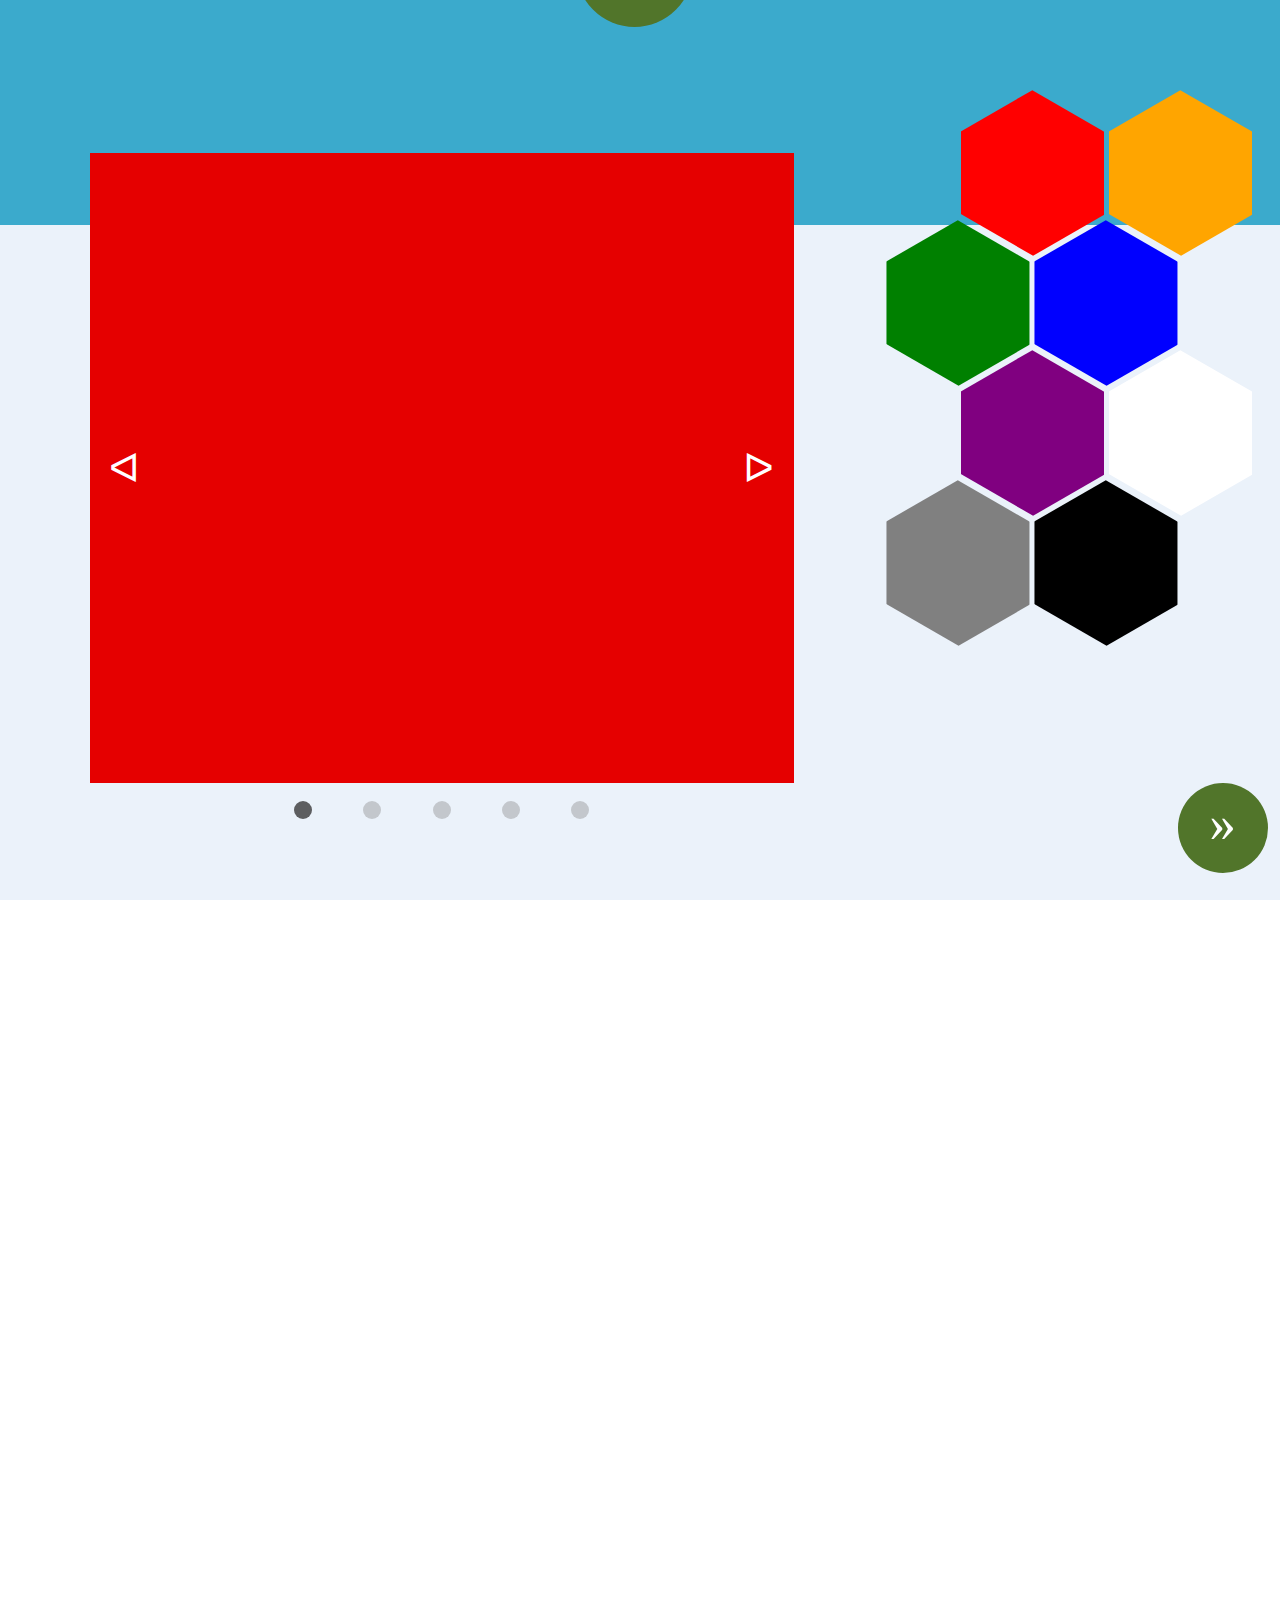
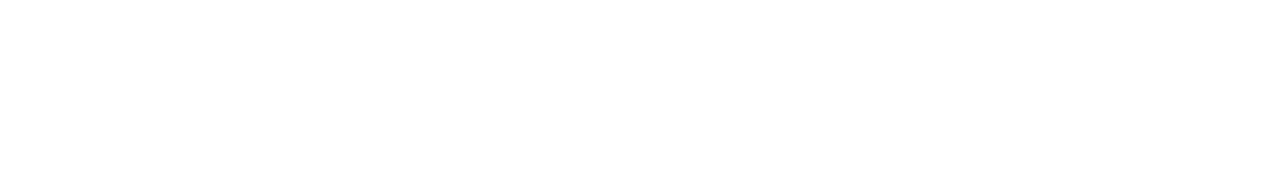
<file: hexagons/index.html>
<!-- /*
ok guess its blue again
#05668D base dark blue
	#011923 black dark blue
#3BAACC base light blue
	#27C4F4 high satur light blue
#EBF2FA base off white
	#C3C7CC light grey
	#5D5E60 dark grey
#679436 base dark green
#51752A darker green
#A5BE00 base light green
#90D800 lighter green
*/ -->

<html>
<head>
	<link rel="stylesheet" href="./style.css">
	<link rel="stylesheet" href="./animations.css">
	<link rel="stylesheet" href="./hexagons.css">
</head>

<body>
	<div class="bubble"></div>
	<div class="topBar">
		<div class="navButton homeButton"> Home </div>
		<div class="navButton aboutButton"> Page 1 </div>
		<div class="navButton workButton"> Things </div>
		<div class="navButton contactButton"> Page 4 </div>
	</div>

	<div class="landingPage page">
		<div class="messageWrapper">
			<div class="messageBanner">
				<div class="landingMessage"> Michael White </div>
				<div class="landingSubHeading"> Engineer | Cosmic Firefighter | Jello Expert </div>
			</div>
		</div>
		<div class="nextPageButton"> &#x00bb </div>
	</div>

	<div class="aboutPage page">
		<div class="aboutTitle"> Title </div>
		<div class="aboutText">
			Cool hexagons on next page
		</div>
		<div class="nextPageButton"> &#x00bb </div>
	</div>
	<div class="projectsPage page current currentBlock">
		<div class="hexagonBar">
			<ul id="grid" class="clear">
				<li>
					<div class="hexagon hex0">Hex0</div>
				</li>
				<li>
					<div class="hexagon hex1">hex1</div>
				</li>
				<li>
					<div class="hexagon hex2">hex2</div>
				</li>
				<li>
					<div class="hexagon hex3">hex3</div>
				</li>
				<li>
					<div class="hexagon hex4">hex4</div>
				</li>
				<li>
					<div class="hexagon hex5">hex5</div>
				</li>
				<li>
					<div class="hexagon hex6">hex6</div>
				</li>
				<li>
					<div class="hexagon hex7">hex7</div>
				</li>
			</ul>
		</div>
		<div class="contentWrapperViewport">
			<div class="contentWrapper content0 currentFlex">
				<div class="pic pic0 current"></div>
				<div class="pic pic1"></div>
				<div class="pic pic2"></div>
				<div class="pic pic3"></div>
				<div class="pic pic4"></div>			
			</div>
			<div class="contentWrapper content1">
				<div class="pic pic0 current"></div>
				<div class="pic pic1"></div>
				<div class="pic pic2"></div>
				<div class="pic pic3"></div>
				<div class="pic pic4"></div>
			</div>
			<div class="contentWrapper content2">
				<div class="pic pic0 current"></div>
				<div class="pic pic1"></div>
				<div class="pic pic2"></div>
				<div class="pic pic3"></div>
				<div class="pic pic4"></div>
			</div>
			<div class="contentWrapper content3">
				
			</div>
			<div class="contentWrapper content4">

			</div>
			<div class="contentWrapper content5">

			</div>
			<div class="contentWrapper content6">

			</div>
			<div class="contentWrapper content7">

			</div>
			<div class="nextPicButton picButton"> &#x1405 </div>
			<div class="prevPicButton picButton"> &#x140a </div>
		</div>
		<div class="indexBar">
		</div>
		<div class="nextPageButton"> &#x00bb </div>
	</div>
	<div class="contactPage page">
	</div>

</body>

	<script src="https://ajax.googleapis.com/ajax/libs/jquery/3.1.1/jquery.min.js"></script>
	<script src="./topTransition.js"></script>
	<script src="./projTransition.js"></script>
	<script src="./pageTransition.js"></script>
</html>
</file>
<file: hexagons/style.css>
body {
	margin: 0;
	padding: 0;
	overflow: hidden;
}

/* Next page Button ----------------------------------*/

.nextPageButton {
	position: absolute;
	width: 10vmin;
	height: 10vmin;
	border-radius: 50%;
	margin-top: 87vh;
	margin-left: 92vw;

	font-size: 40pt;
	background-color: #51752a;
	color: white;
	line-height: 9vmin;
	text-align: center;
}

.nextPageButton:hover {
	background-color: #679436;
	cursor: pointer;
	transition-duration: .5s;
	transform: scale(1.2);
}

.nextPageButton:active {
	opacity: 0.5;
	transform: scale(0.9);
}

/* Top Nav Bar ---------------------------------------------*/

.bubble {
	position: absolute;
	border-radius: 50%;
	background-color: #51752a;
	width: 13vmin;
	height: 13vmin;
	z-index: 8;
	left: 45%;
	top: -10%;
}

.bubble:hover {
	cursor: pointer;
	transition-duration: .5s;
	transform: scale(1.3);
}

.topBar {
	position: absolute;
	width: 100vw;
	height: 6.5vh;
	background-color: #011923;
	display: flex;
	flex-direction: row;
	top: 0%;
	z-index: 9;
	visibility: hidden;
}

.navButton {
	background-image: linear-gradient(to top, transparent 0, transparent 50%, #ebf2fa 50%, #ebf2fa 100%);
	background-size: 100% 200%;
	width: 9vw;
	height: 6.8vh;
	background-position: 0 100%;
	transition: background-position .2s;

	color: #ebf2fa;
	font-size: 20pt;
	text-align: center;
	line-height: 7vh;
}

.navButton:hover {
    background-position: 0 0;
    color: #011923;
    cursor: pointer;
}

.navButton:active {
	transition-duration: 0.05s;
	opacity: 0.5;
	transform: scale(0.95);
}

.contactButton {
	margin-left: auto;
	width: 12vw;
}

/* Landing Page --------------------------------------------*/

.landingPage {
	background-image: url("https://i.imgur.com/plHeysR.jpg");
	background-position: right;
	background-size: cover;
}

.messageWrapper {
	width: 100vw;
	height: 100vh;
	display: flex;
	flex-direction: column;
	justify-content: center;
}

.messageBanner {
	width: 100vw;
	height: 30vh;
	background-color: rgba(01, 25, 35, 0.5);
	margin-bottom: 40vh;
	display: flex;
	align-items: center;
	justify-content: center;
	flex-direction: column;
}

.landingMessage {
	color: #ebf2fa;
	font-size: 60pt;
}

.landingSubHeading {
	color: #ebf2fa;
	font-size: 30pt;
}

/* About Page ---------------------------------------------*/

.aboutPage {
	background-image: linear-gradient(to top, #ebf2fa 75%, #3baacc 75%);
	display: flex;
	flex-direction: column;
}

.aboutTitle {
	font-size: 10vh;
	margin: 15vh 0 0 20vw;
	text-transform: uppercase;
}

.aboutText {
	font-size: 20pt;
	margin: 3vh 20vw 0 25vw;
}

/* Things Page ---------------------------------------------*/

.projectsPage {
	background-image: linear-gradient(to top, #ebf2fa 75%, #3baacc 75%);
	display: none;
}

.contentWrapper {
	width: 100%;
	height: 100%;
	display: none;
	position: absolute;
}

.contentWrapperViewport {
	width: 55vw;
	height: 70vh;
	position: absolute;
	overflow: hidden;
	margin: 17vh 7vw;
	visibility: visible;
	display: flex;
	flex-direction: column;
	justify-content: center;
}

.pic {
	width: 100%;
	height: 100%;
	margin: 0;
	visibility: hidden;
	position: absolute;
}

.content0 .pic0 {
	background-color: #e50000;
}

.content0 .pic1 {
	background-color: #ba0000;
}

.content0 .pic2 {
	background-color: #7c0000;
}

.content0 .pic3 {
	background-color: #3d0000;
}

.content0 .pic4 {
	background-color: #000000;
}

.content1 .pic0 {
	background-color: #ff8300;
}

.content1 .pic1 {
	background-color: #cc6900;
}

.content1 .pic2 {
	background-color: #994f00;
}

.content1 .pic3 {
	background-color: #663400;
}

.content1 .pic4 {
	background-color: #202000;
}

.content2 .pic0 {
	background-color: #00ff00;
}

.content2 .pic1 {
	background-color: #00cc00;
}

.content2 .pic2 {
	background-color: #009900;
}

.content2 .pic3 {
	background-color: #006600;
}

.content2 .pic4 {
	background-color: #003300;
}

.content3 {
	background-color: blue;
}

.content4 {
	background-color: purple;
}

.content5 {
	background-color: white;
}

.content6 {
	background-color: grey;
}

.content7 {
	background-color: black;
}

.picButton {
	font-size: 30pt;
	color: white;
	text-align: center;
	position: absolute;
	width: 10%;
	height: 200%;
	z-index: 99;
	display: flex;
	flex-direction: column;
	justify-content: center;
	user-select: none;
}

.nextPicButton {
	margin-left: 90%;
}

.picButton:hover {
	cursor: pointer;
	background-color: rgba(235, 242, 250, 0.3);
}

.picButton:active {
	transition-duration: .2s;
	transform: scale(.9);
}

.prevPicButton {
	margin-left: 0;
}

.indexBar {
	height: 6vh;
	width: 55vw;
	margin: 87vh 7vw;
	display: flex;
	flex-direction: row;
	justify-content: center;
	align-items: center;
	position: absolute;
}

.indexButton {
	background-color: #c3c7cc;
	border-radius: 50%;
	height: 2vh;
	width: 2vh;
	margin-left: 2vw;
	margin-right: 2vw;
}

.indexButton:hover {
	cursor: pointer;
}

.activeIndexButton {
	background-color: #5d5e60;
}
/* Contact Page -------------------------------------------*/
.contactPage {
	background-image: linear-gradient(to top, #ebf2fa 75%, #3baacc 75%);
}

/* General Page Properties --------------------------------*/

.page {
	width: 100vw;
	height: 100vh;
	position: absolute;
	visibility: hidden;
}

.current {
	visibility: visible;
}

.currentFlex {
	visibility: visible;
	display: flex;
}

.currentBlock {
	visibility: visible;
	display: block;
}

/*--------------------------------------------------------------*/
</file>
<file: hexagons/animations.css>
.animMoveToLeft {
	animation: moveToLeft 1s ease both;
}

@keyframes moveToLeft {
	from { }
	to { -webkit-transform: translateX(-100%); transform: translateX(-100%); }
}

.animMoveFromLeft {
	animation: moveFromLeft 1s ease both;
}

@keyframes moveFromLeft {
	from { -webkit-transform: translateX(-100%); transform: translateX(-100%); }
}

.animMoveToRight {
	animation: moveToRight 1s ease both;
}

@keyframes moveToRight {
	from { }
	to { -webkit-transform: translateX(100%); transform: translateX(100%); }
}

.animMoveFromRight {
	animation: moveFromRight 1s ease both;
}

@keyframes moveFromRight {
	from { -webkit-transform: translateX(100%); transform: translateX(100%); }
}

.animMoveToUp {
	animation: moveToUp .5s ease both;
}

@keyframes moveToUp {
	from {}
	to { -webkit-transform: translateY(-100%); transform: translateY(-100%); }
}

.animMoveFromUp {
	animation: moveFromUp .5s ease both;
}

@keyframes moveFromUp {
	from { -webkit-transform: translateY(-100%); transform: translateY(-100%); }
}

.animMoveToDown {
	animation: moveToDown .5s ease both;
}

@keyframes moveToDown {
	from {}
	to { -webkit-transform: translateY(100%); transform: translateY(100%); }
}

.animMoveFromDown {
	animation: moveFromDown .5s ease both;
}

@keyframes moveFromDown {
	from { -webkit-transform: translateY(100%); transform: translateY(100%); }
}

.animTopBubble {
	animation: moveBubble .5s ease both;
}

@keyframes moveBubble {
	from {}
	to { -webkit-transform: translateY(40%); transform: translateY(40%); }
}

.animTopBubbleBack {
	animation: moveBubbleBack .5s ease both;
}

@keyframes moveBubbleBack {
	from { -webkit-transform: translateY(-100%); transform: tranlateY(-100%); }
}
</file>
<file: hexagons/hexagons.css>
/*https://www.codesmite.com/article/how-to-create-pure-css-hexagonal-grids*/


#grid {
	position: relative;
	width: 60%;
	margin-top: 10vh;
	margin-left: 67vw;
	padding: 0;
}

.clear:after {
	content: "";
	display: block;
	clear: both;
}

#grid li {
	list-style-type: none;
	position: relative;
	float: left;
	width: 27.857142885714286%;
	padding: 0 0 32.16760145166612% 0;
	margin-left: 20%;
	transform: rotate(-60deg) skewY(30deg);
	overflow: hidden;
	visibility: hidden;
}

#grid li:nth-child(2n) {
	margin: 0 1%;
}

/* 3, 4, 7, 8, 11, 12*/
#grid li:nth-child(4n+3), #grid li:nth-child(4n+4) {
	margin-top: -6.9285714285%;
	margin-bottom: -6.9285714285%;
	transform: translateX(-52%) rotate(-60deg) skewY(30deg);
}

#grid li .hexagon {
	position: absolute;
	top: 0;
	left: 0;
	width: 100%;
	height: 100%;
	transform: skewY(-30deg) rotate(60deg);
	overflow: hidden;
}

#grid li * {
	visibility: visible;
}

#grid li .hexagon:hover {
	cursor: pointer;
}

.hexagonBar {
	position: absolute;
}

.hex0 {
	background-color: red;
}

.hex1 {
	background-color: orange;
}

.hex2 {
	background-color: green;
}

.hex3 {
	background-color: blue;
}

.hex4 {
	background-color: purple;
}

.hex5 {
	background-color: white;
}

.hex6 {
	background-color: grey;
}

.hex7 {
	background-color: black;
}
</file>
